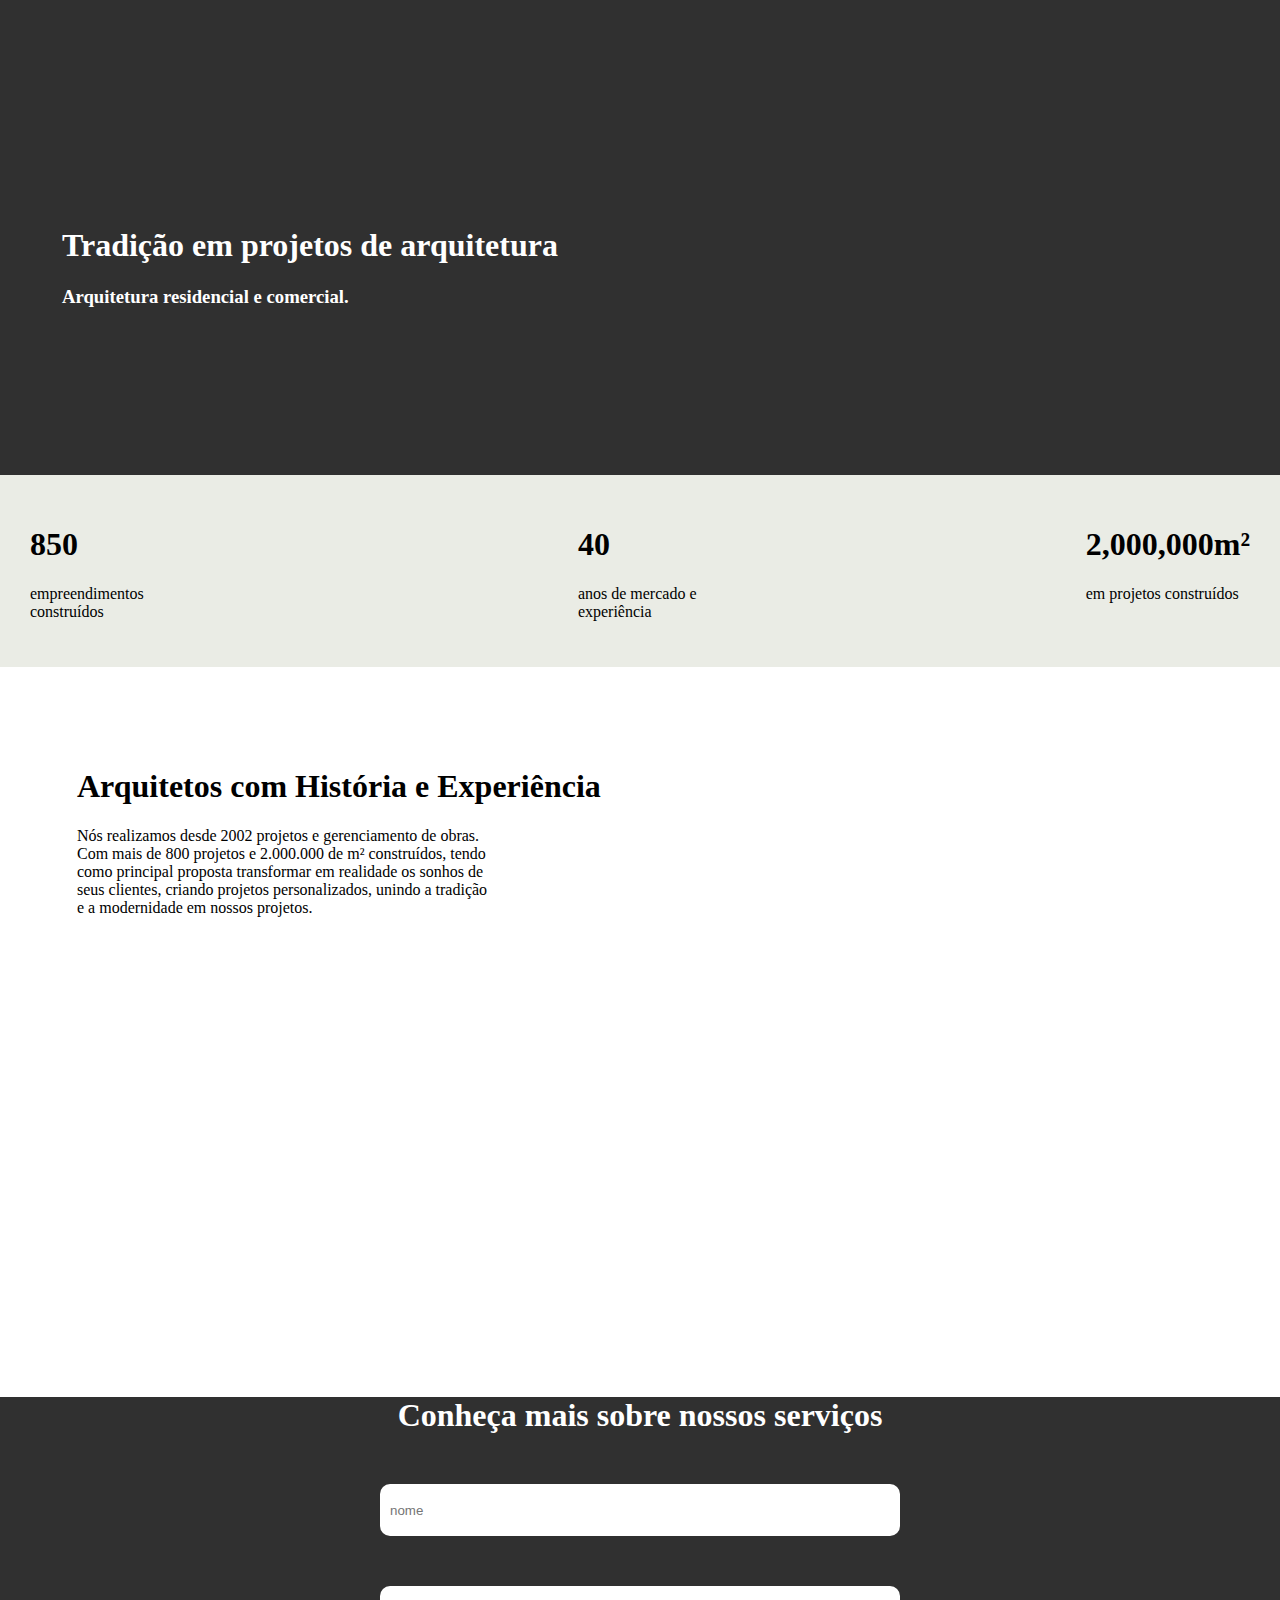
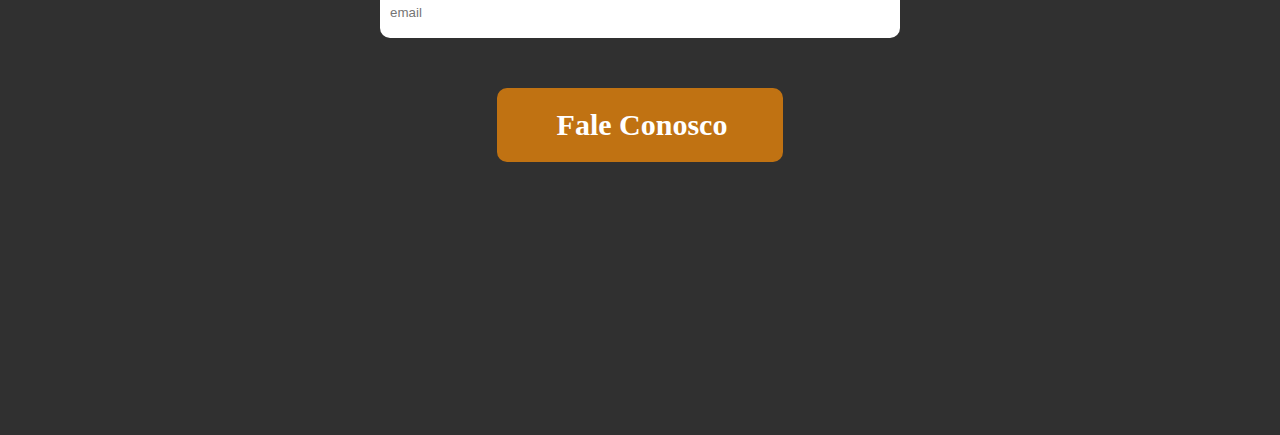
<file: index.html>
<!DOCTYPE html>
<html lang="en">

<head>
    <meta charset="UTF-8">
    <meta name="viewport" content="width=device-width, initial-scale=1.0">
    <title>Document</title>
    <link rel="stylesheet" href="style.css">
    <link href="/form/gq3j1pzE2Va7vSuDndLSuS ">
</head>

<body id="site">
    <header id="head">
        <div id="titulo">
            <h1> Tradição em projetos de arquitetura</h1>
            <h3>Arquitetura residencial e comercial.</h3>
        </div>
    </header>


    <div id="submateria">
        <div>
            <h1>850</h1>
            <p>empreendimentos construídos</p>
        </div>
        <div>
            <h1>40 </h1>
            <p>anos de mercado e experiência</p>
        </div>
        <div>
            <h1>2,000,000m²</h1>
            <p>em projetos construídos</p>
        </div>
    </div>
    <div id="materia" class="flex-container">
        <div class="texto">
            <h1> Arquitetos com História e Experiência</h1>
            <p>Nós realizamos desde 2002 projetos e gerenciamento de obras.<br>
                Com mais de 800 projetos e 2.000.000 de m² construídos, tendo<br>
                como principal proposta transformar em realidade os sonhos de <br>
                seus clientes, criando projetos personalizados, unindo a tradição<br>
                e a modernidade em nossos projetos.</p>

        </div>
        <div class="imagem">
            <img src="imagens/areadeconstrução.svg" alt="img">
        </div>
    </div>
    <footer id="back">
        <div id="rodap">
            <h1>Conheça mais sobre nossos serviços</h1>
        </div>
        <div id="pesquisa">
            <form action="https://api.sheetmonkey.io/form/gq3j1pzE2Va7vSuDndLSuS" method="post">
                <label><input placeholder="nome" type="text" name="Name" required /></label><br>
                <label><input placeholder="email" name="Email" required /></label><br> <input type="hidden"
                    name="Created" value="x-sheetmonkey-current-date-time" />
                <input id="enviar" type="submit" value="Fale Conosco" />
            </form>
        </div>
    </footer>
</body>

</html>
</file>
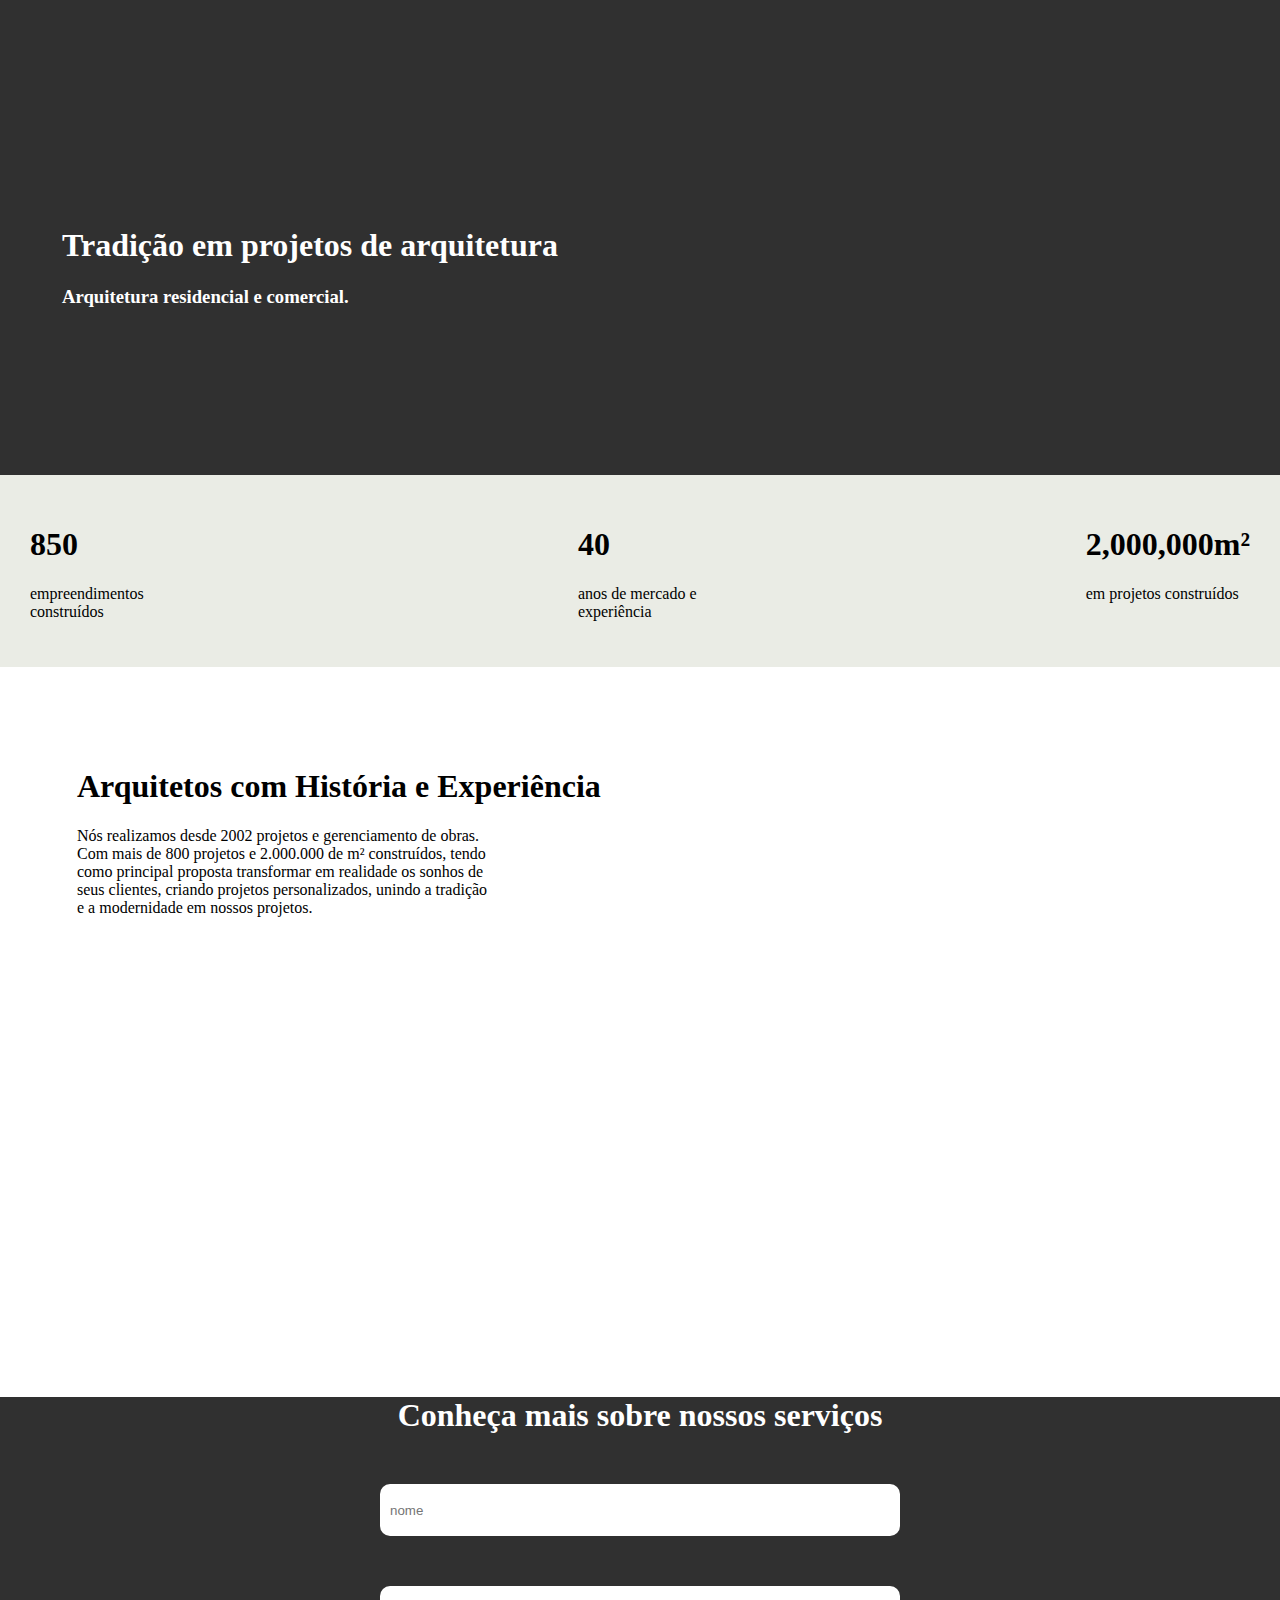
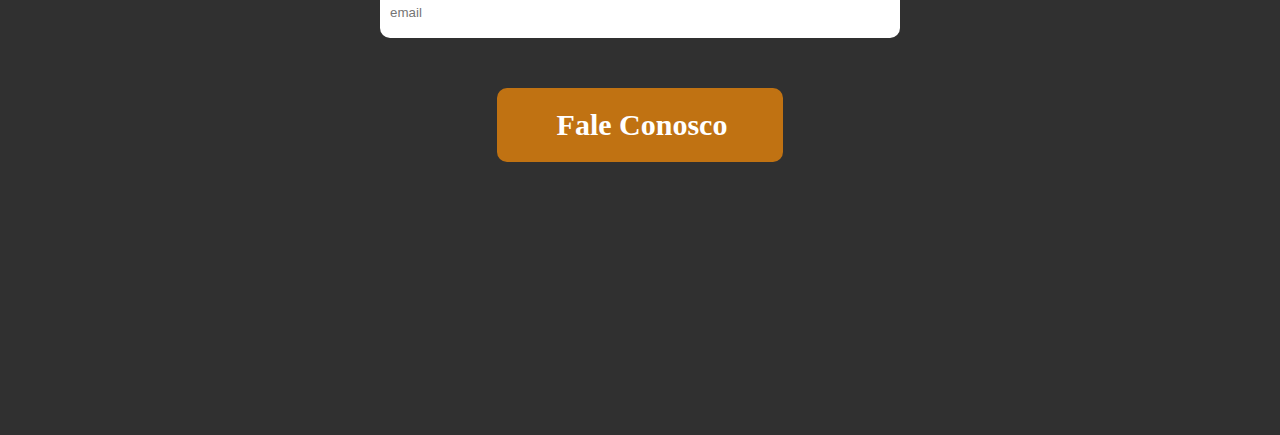
<file: imagens/laddingpage.html>
<!DOCTYPE html>
<html lang="en">

<head>
    <meta charset="UTF-8">
    <meta name="viewport" content="width=device-width, initial-scale=1.0">
    <title>Document</title>
    <link rel="stylesheet" href="style.css">
    <link href="/form/gq3j1pzE2Va7vSuDndLSuS ">
</head>

<body id="site">
    <header id="head">
        <div id="titulo">
            <h1> Tradição em projetos de arquitetura</h1>
            <h3>Arquitetura residencial e comercial.</h3>
        </div>
    </header>


    <div id="submateria">
        <div>
            <h1>850</h1>
            <p>empreendimentos construídos</p>
        </div>
        <div>
            <h1>40 </h1>
            <p>anos de mercado e experiência</p>
        </div>
        <div>
            <h1>2,000,000m²</h1>
            <p>em projetos construídos</p>
        </div>
    </div>
    <div id="materia" class="flex-container">
        <div class="texto">
            <h1> Arquitetos com História e Experiência</h1>
            <p>Nós realizamos desde 2002 projetos e gerenciamento de obras.<br>
                Com mais de 800 projetos e 2.000.000 de m² construídos, tendo<br>
                como principal proposta transformar em realidade os sonhos de <br>
                seus clientes, criando projetos personalizados, unindo a tradição<br>
                e a modernidade em nossos projetos.</p>

        </div>
        <div class="imagem">
            <img src="areadeconstrução.svg" alt="img">
        </div>
    </div>
    <footer id="back">
        <div id="rodap">
            <h1>Conheça mais sobre nossos serviços</h1>
        </div>
        <div id="pesquisa">
            <form action="https://api.sheetmonkey.io/form/gq3j1pzE2Va7vSuDndLSuS" method="post">
                <label><input placeholder="nome" type="text" name="Name" required /></label><br>
                <label><input placeholder="email" name="Email" required /></label><br> <input type="hidden"
                    name="Created" value="x-sheetmonkey-current-date-time" />
                <input id="enviar" type="submit" value="Fale Conosco" />
            </form>
        </div>
    </footer>
</body>

</html>
</file>
<file: style.css>
#head {
  background-color: #303030;
  width: 100%;
  height: 475px;
  padding: none;
  margin: 0;
  border: none;
}
#titulo {
  color: white;
  text-align: left;
  margin-left: 62px;
  padding-top: 206px;
}

#submateria {
  background-color: #eaece5;
  display: grid;
  grid-auto-flow: column;
  columns: auto;
  padding: 30px;
  gap: 30%;
  justify-content: center;
}

#materia {
  display: flex;
  width: 1680px;
  justify-content: space-between;
  height: auto;
}

.texto {
  text-align: left;
  margin-left: 77px;
  margin-top: 80px;
  justify-content: center;
}

.imagem {
  width: 300px;
  margin: 50px 0px 50px 0px;
  text-align: right;
  justify-content: right;
}

#site {
  padding: none;
  margin: 0;
}
#back {
  background-color: #303030;
  width: 100%;
  height: 638px;
  flex-shrink: 0;
  text-align: center;
}
#rodap {
  text-align: center;
  color: #fff;
}
#enviar {
  width: 286px;
  height: 74px;
  background-color: #c07212;
  color: #fff;
  color: #fff;

  font-family: Raleway;
  font-size: 30px;
  font-style: normal;
  font-weight: 700;
  line-height: 30px;
}
input {
  width: 508px;
  height: 50px;
  border-radius: 10px;
  border: 0;
  margin: 25px;
  background: #fff;
  padding-left: 10px;
}
#pesquisa {
  margin: 25px;
}
</file>
<file: imagens/style.css>
#head {
  background-color: #303030;
  width: 100%;
  height: 475px;
  padding: none;
  margin: 0;
  border: none;
}
#titulo {
  color: white;
  text-align: left;
  margin-left: 62px;
  padding-top: 206px;
}

#submateria {
  background-color: #eaece5;
  display: grid;
  grid-auto-flow: column;
  columns: auto;
  padding: 30px;
  gap: 30%;
  justify-content: center;
}

#materia {
  display: flex;
  width: 1680px;
  justify-content: space-between;
  height: auto;
}

.texto {
  text-align: left;
  margin-left: 77px;
  margin-top: 80px;
  justify-content: center;
}

.imagem {
  width: 300px;
  margin: 50px 0px 50px 0px;
  text-align: right;
  justify-content: right;
}

#site {
  padding: none;
  margin: 0;
}
#back {
  background-color: #303030;
  width: 100%;
  height: 638px;
  flex-shrink: 0;
  text-align: center;
}
#rodap {
  text-align: center;
  color: #fff;
}
#enviar {
  width: 286px;
  height: 74px;
  background-color: #c07212;
  color: #fff;
  color: #fff;

  font-family: Raleway;
  font-size: 30px;
  font-style: normal;
  font-weight: 700;
  line-height: 30px;
}
input {
  width: 508px;
  height: 50px;
  border-radius: 10px;
  border: 0;
  margin: 25px;
  background: #fff;
  padding-left: 10px;
}
#pesquisa {
  margin: 25px;
}
</file>
